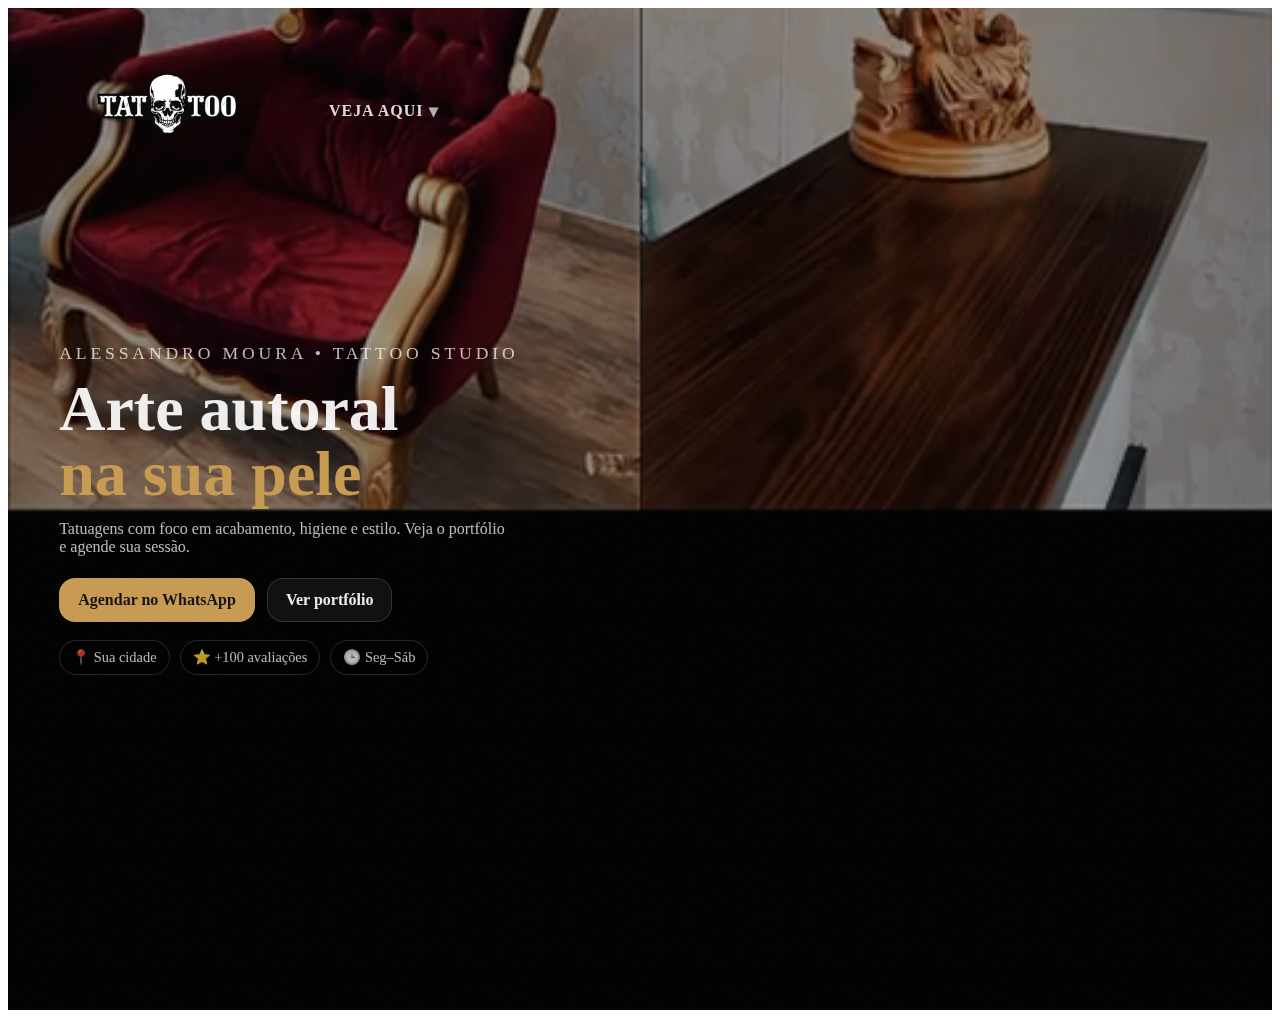
<file: index.html>
<!DOCTYPE html>
<html lang="pt-br">
<head>
    <meta charset="UTF-8" />
    <meta name="viewport" content="width=device-width, initial-scale=1.0" />
    <title> Site Alessandro </title>
    <link rel="stylesheet" href="style.css" />
</head>

<body>
<section class="hero hero--dark" id="home">

  <!-- Vídeo de fundo -->
   <video class="hero__video" autoplay muted loop playsinline>
    <source src="video/video1.mp4" type="video/mp4" />
    Seu navegador não suporta o elemento de vídeo.
   </video>

  <header class="site-header">

    <div class="header-left">
      <a class="logo-header" href="#">
        <img src="img/logoteste2.png" alt="Logo do estúdio">
      </a>

      <nav class="site-nav" aria-label="Menu principal">
        <!-- <a class="nav-link" href="#home">Home</a> -->

        <!-- seu menu estilo "Pages" -->
        <div class="dropdown">
          <a class="nav-link dropdown__toggle" href="#" aria-haspopup="true">
            Veja Aqui <span class="chev">▾</span>
          </a>

          <div class="dropdown__menu"> 
            <a href="cicatrizadas.html">Cicatrizadas</a>
            <a href="projetos.html">Projetos</a>
            <a href="campeonatos.html">Campeonatos</a>
            <a href="historia.html">Minha história</a>
          </div>
        </div>
      </nav>
    </div>
  </header>

  <div class="hero__content">
    <p class="hero__kicker">Alessandro Moura • Tattoo Studio</p>

    <h1 class="hero__title">
      Arte autoral<br />
      <span>na sua pele</span>
    </h1>

    <p class="hero__text">
      Tatuagens com foco em acabamento, higiene e estilo. Veja o portfólio e agende sua sessão.
    </p>

    <div class="hero__actions">
      <a class="btn btn--primary" href="#agenda">Agendar no WhatsApp</a>
      <a class="btn btn--ghost" href="#portfolio">Ver portfólio</a>
    </div>

    <div class="hero__meta">
      <div class="meta-pill">📍 Sua cidade</div>
      <div class="meta-pill">⭐ +100 avaliações</div>
      <div class="meta-pill">🕒 Seg–Sáb</div>
    </div>
  </div>
</section>

<script src="script.js"></script>
</body>
</html>
</file>
<file: style.css>
/* ===============================Pagina inicial============================================== */
:root{
  --bg: #0b0b0c;
  --text: rgba(255,255,255,.92);
  --muted: rgba(255,255,255,.72);
  --line: rgba(255,255,255,.14);
  --accent: #c89b52; /* dourado/bronze */
}

.hero--dark{
  min-height: 100vh;
  display: flex;
  align-items: center;
  padding: clamp(24px, 4vw, 72px);
  position: relative;
  overflow: hidden;
  background-color: var(--bg);

  /* sua imagem aqui 
  background-image: url("img/imagemteste1.png");
  background-size: cover;
  background-repeat: no-repeat;
  background-position: right center;  mantém o tatuador em evidência */

  .hero__video{
    position: absolute;
    inset: 0;
    width: 100%;
    height: 100%;
    object-fit: cover;

    z-index: 0;
    filter: brightness(.60) contrast(1.05);
    transform: scale(1); /* redimensionar o video */
  }
}

/* header: Coloca logo e menu na mesma linha */
.site-header{
  position: absolute;
  top: 0;
  left: 0;
  right: 0;
  z-index: 5;

  padding: 18px 32px;

}

.header-left{
  display: flex;
  align-items: center;  /* alinha verticalmente */
  gap: 32px;            /* espaço entre logo e menu */ 
}

/* Logo */
.logo-header img{
  height: 170px;
  width: auto;
  display: block;
}

/* Navegação */
.site-nav {
  display: flex;
  align-items: center;
  gap: 22px;
}

/* Link do menu no estilo minimalista */
.nav-link{
  text-decoration: none;
  color: rgba(255,255,255,.85);
  font-weight: 700;
  letter-spacing: .06em;
  text-transform: uppercase;
  font-size: 1rem;
  padding: 8px 2px;          /* aumenta área clicável sem “botão” */
  position: relative;
}

/* “sublinhado” fino aparecendo no hover (bem atual) */
.nav-link::after{
  content:"";
  position: absolute;
  left: 0;
  bottom: 3px;
  width: 100%;
  height: 2px;
  background: var(--accent);
  transform: scaleX(0);
  transform-origin: left;
  transition: transform .18s ease;
  opacity: .9;
}

.nav-link:hover{
  color: #fff;
}
.nav-link:hover::after{
  transform: scaleX(1);
}

/* Dropdown base */
.dropdown{
  position: relative; /* referência pro menu abrir embaixo */
}

/* Botão do dropdown */
.dropdown__toggle{
  display: inline-flex;
  align-items: center;
  gap: 6px;
}

/* Menu escondido (padrão) */
.dropdown__menu{
  position: absolute;
  top: calc(100% + 12px);
  left: 0;

  min-width: 220px;
  padding: 10px;
  border-radius: 14px;

  background: rgba(10,10,10,.75);
  border: 1px solid rgba(255,255,255,.14);
  backdrop-filter: blur(14px);

  opacity: 0;
  transform: translateY(-6px);
  pointer-events: none;
  transition: opacity .15s ease, transform .15s ease;
}

/* Itens do menu */
.dropdown__menu a{
  display: block;
  padding: 10px 12px;
  border-radius: 12px;
  text-decoration: none;
  color: rgba(255,255,255,.85);
  font-weight: 650;
}

.dropdown.is-open .dropdown__menu{
  opacity: 1;
  transform: translateY(0);
  pointer-events: auto;
}

/* setinha */
.chev{
  opacity: .8;
  font-size: 1.1em;
}

/* Overlay: escurece bem para ficar DARK e legível 
.hero--dark::before{
  content:"";
  position:absolute;
  inset:0;
  background:
    radial-gradient(1200px 700px at 15% 45%, rgba(0,0,0,.10) 0%, rgba(0,0,0,.80) 55%, rgba(0,0,0,.92) 100%),
    linear-gradient(90deg, rgba(0,0,0,.88) 0%, rgba(0,0,0,.62) 42%, rgba(0,0,0,.10) 75%, rgba(0,0,0,0) 100%);
}*/

/* grãozinho sutil (opcional, dá um ar premium) */
.hero--dark::after{
  content:"";
  position:absolute;
  inset:0;
  opacity:.10;
  pointer-events:none;
  background-image: url("data:image/svg+xml,%3Csvg xmlns='http://www.w3.org/2000/svg' width='120' height='120'%3E%3Cfilter id='n'%3E%3CfeTurbulence type='fractalNoise' baseFrequency='.9' numOctaves='2' stitchTiles='stitch'/%3E%3C/filter%3E%3Crect width='120' height='120' filter='url(%23n)' opacity='.35'/%3E%3C/svg%3E");
}

.hero__content{
  position: relative;
  max-width: 680px;
  color: var(--text);
  z-index: 3;
}

.hero__kicker{
  margin: 0 0 12px;
  letter-spacing: .22em;
  text-transform: uppercase;
  font-size: 1.1rem;
  color: var(--muted);
}

.hero__title{
  margin: 0 0 14px;
  font-size: clamp(2.2rem, 6vw, 4rem);
  line-height: 1.02;
}

.hero__title span{
  color: var(--accent);
}

.hero__text{
  margin: 0 0 22px;
  max-width: 56ch;
  color: var(--muted);
  font-size: clamp(1rem, 1.2vw, 1.05rem);
}

.hero__actions{
  display:flex;
  gap: 12px;
  flex-wrap: wrap;
  margin-bottom: 18px;
}

.btn{
  display:inline-flex;
  align-items:center;
  justify-content:center;
  padding: 12px 18px;
  border-radius: 16px;
  text-decoration:none;
  font-weight: 700;
  border: 1px solid transparent;
  transition: transform .15s ease, opacity .15s ease;
}
.btn:hover{ transform: translateY(-1px); }

.btn--primary{
  background: var(--accent);
  color: #141414;
}

.btn--ghost{
  background: rgba(255,255,255,.06);
  border-color: var(--line);
  color: var(--text);
  backdrop-filter: blur(8px);
}

.hero__meta{
  display:flex;
  gap: 10px;
  flex-wrap: wrap;
}

.meta-pill{
  font-size: .9rem;
  color: var(--muted);
  border: 1px solid var(--line);
  background: rgba(0,0,0,.25);
  backdrop-filter: blur(10px);
  padding: 8px 12px;
  border-radius: 999px;
}

/* Mobile: muda o foco da imagem e deixa o overlay mais vertical - Utilizar caso habilite hero--dark::before */
/*@media (max-width: 768px){
  .hero--dark{
    background-position: 72% center;
  }

  .hero--dark::before{
    background:
      linear-gradient(180deg, rgba(0,0,0,.85) 0%, rgba(0,0,0,.72) 55%, rgba(0,0,0,.55) 100%);
  }
}*/

.site-header.is-scrolled{
  background: rgba(10,10,10,.55);
  border-bottom: 1px solid rgba(255,255,255,.10);
  backdrop-filter: blur(12px);
}

/* ============================================================================= */
/* ===============================Cicatrizadas============================================== */

/* Página interna */
.page--dark{
  min-height: 100vh;
  background: var(--bg);
  color: var(--text);
}

/* conteúdo da página */
.page__content{
  padding: 140px 32px 64px; /* 140px por causa do header */
  max-width: 1200px;
  margin: 0 auto;
}

.page__content h1{
  font-size: clamp(1rem, 2vw, 3rem);
  margin-bottom: 12px;
}

.page__content p{
  font-size: clamp(.9rem, 1vw, 2rem);
  max-width: 70ch;
  color: var(--muted);
}

.grid--featured{
  grid-template-columns: repeat(4, minmax(0, 1fr));
  grid-auto-rows: 100px;
  gap: 10px;
}

.tile {
  position: relative;
  aspect-ratio: 3 / 4;   /* formato comum de braço/perna */
  border-radius: 14px;
  overflow: hidden;
  background: #0b0b0b;
}

.tile img {
  width: 100%;
  height: 100%;
  object-fit: contain;
  background: #000;
}


.grid--featured .is-wide{ 
  grid-column: span 2; 
}
.grid--featured .is-tall{ 
  grid-row: span 2; 
}

@media (max-width: 900px){
  .grid--featured{ grid-template-columns: repeat(2, minmax(0, 1fr)); grid-auto-rows: 160px; }
}
@media (max-width: 520px){
  .grid--featured{ grid-template-columns: 1fr; grid-auto-rows: auto; }
  .grid--featured .is-wide, .grid--featured .is-tall{ grid-column: auto; grid-row: auto; }
}

@media (max-height: 700px){
  .lightbox__img{
    max-height: 60vh;
  }
}

/* trava scroll quando modal abre */
body.lb-open{
  overflow: hidden;
}

.lightbox{
  position: fixed;
  inset: 0;
  z-index: 9999;
  display: none;
}

.lightbox.is-open{
  display: block;
}

.lightbox__backdrop{
  position: absolute;
  inset: 0;
  background: rgba(0,0,0,.72);
}

.lightbox__panel{
  position: relative;
  z-index: 1;

  width: min(1100px, calc(100% - 40px));
  height: min(85vh, 820px);
  margin: 40px auto;

  display: grid;
  grid-template-columns: 56px 1fr 56px;
  align-items: center;

  border-radius: 18px;
  border: 1px solid rgba(255,255,255,.14);
  background: rgba(10,10,10,.65);
  backdrop-filter: blur(16px);
  overflow: hidden;
}

.lightbox__figure{
  margin: 0;
  padding: 20px;
  height: 100%;

  display: flex;
  flex-direction: column;
  justify-content: center;
  align-items: center;
  gap: 12px;
}

.lightbox__img{
  max-width: 90vw;
  max-height: 85vh;
  object-fit: contain;
}

.lightbox__caption{
  color: rgba(255,255,255,.75);
  font-size: .95rem;
  text-align: center;
  min-height: 1.2em;
}

.lightbox__close{
  position: absolute;
  top: 12px;
  right: 12px;
  z-index: 2;

  width: 40px;
  height: 40px;
  border-radius: 12px;

  border: 1px solid rgba(255,255,255,.16);
  background: rgba(255,255,255,.06);
  color: rgba(255,255,255,.9);
  cursor: pointer;
}

.lightbox__nav{
  height: 100%;
  border: 0;
  background: transparent;
  color: rgba(255,255,255,.75);
  font-size: 48px;
  cursor: pointer;
  transition: opacity .15s ease;
  opacity: .75;
}

.lightbox__nav:hover{
  opacity: 1;
}

@media (max-width: 520px){
  .lightbox__panel{
    grid-template-columns: 42px 1fr 42px;
    margin: 20px auto;
    height: 82vh;
  }
  .lightbox__nav{ font-size: 38px; }
}

.gallery-title{
  text-align: center;
  font-size: 1.15rem;
  letter-spacing: .12em;
  text-transform: uppercase;
  opacity: .9;
  text-transform: uppercase;
  color: rgba(255,255,255,.85);
}

.gallery {
  display: grid;
  grid-template-columns: repeat(auto-fill, minmax(160px, 1fr));
  gap: 16px;
}



/* ============================================================================= */
</file>
